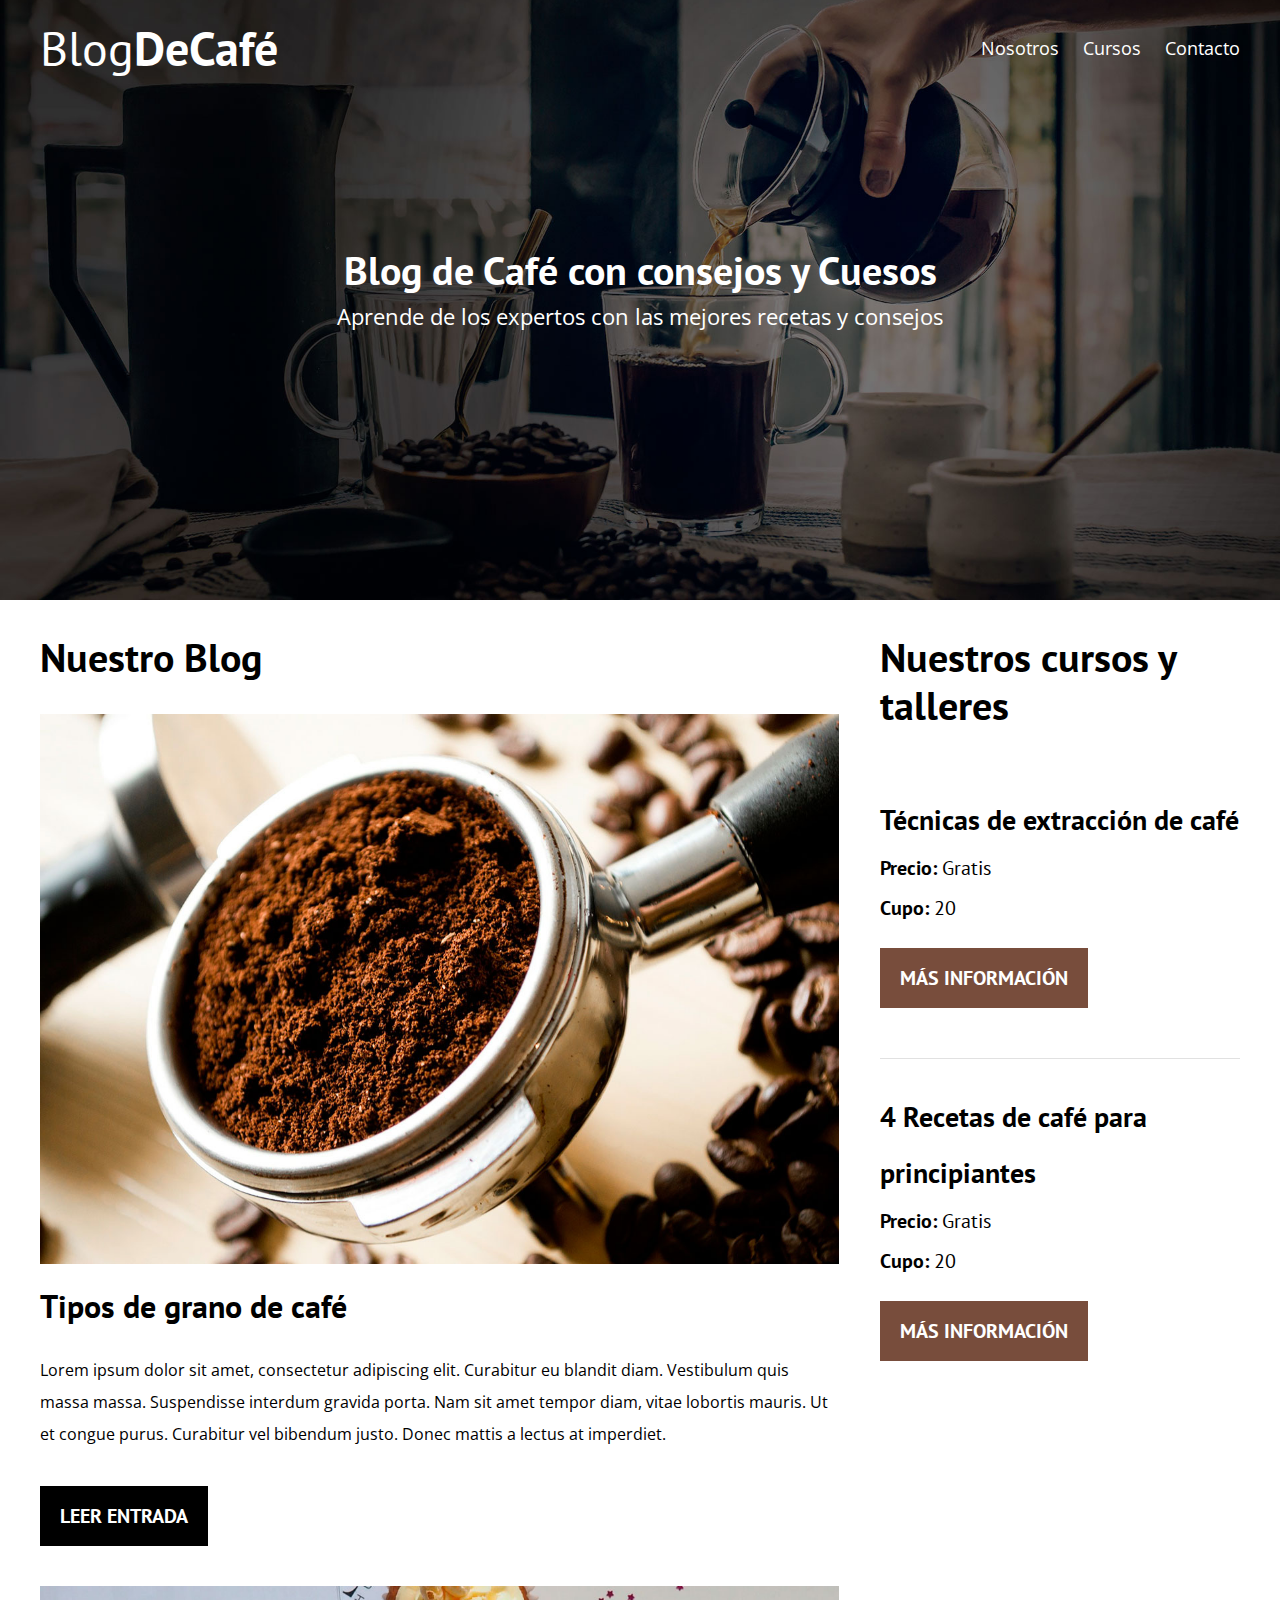
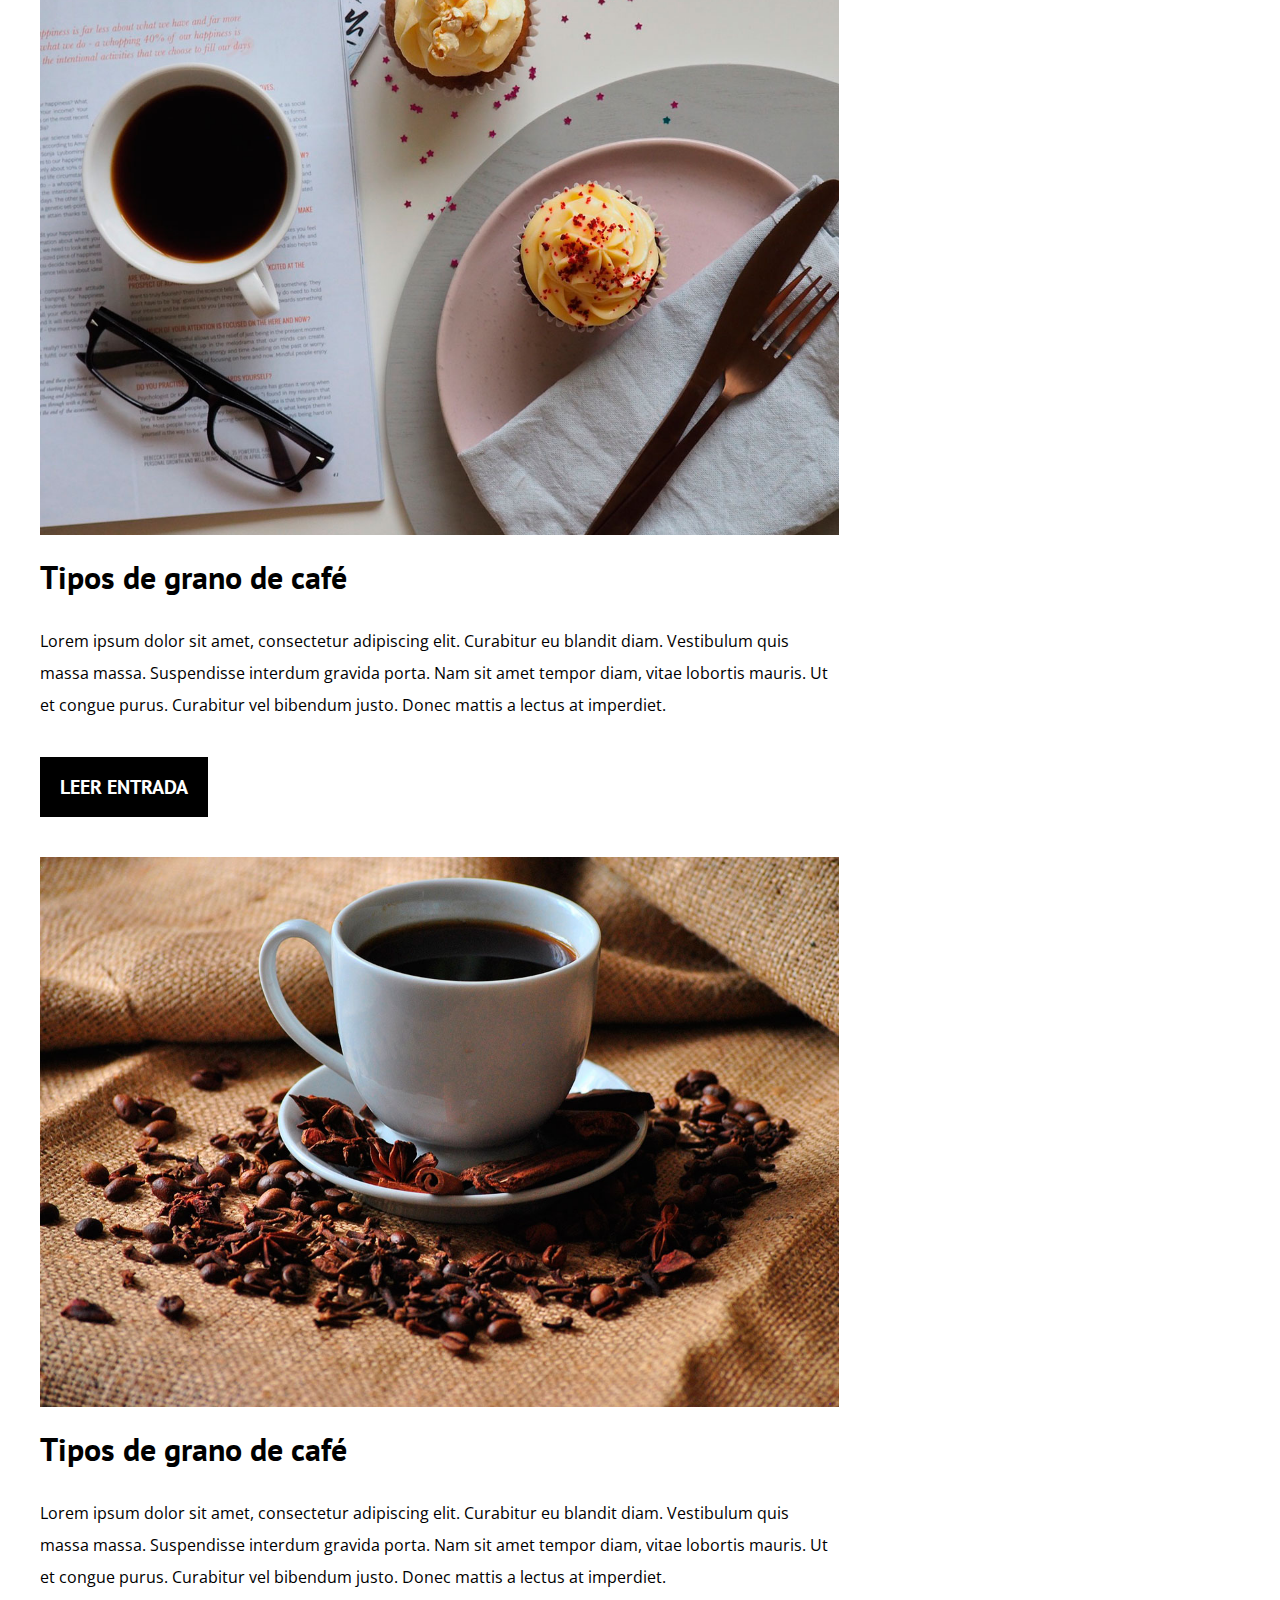
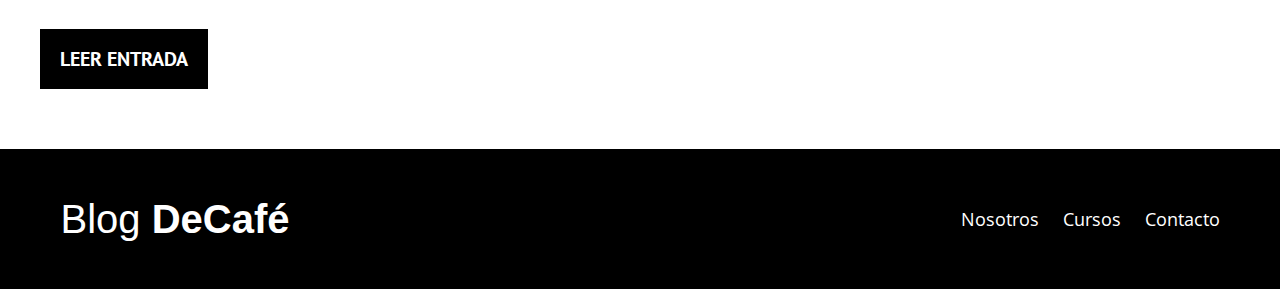
<file: index.html>
<!DOCTYPE html>
<html lang="en">

<head>
    <meta charset="UTF-8">
    <meta name="viewport" content="width=device-width, initial-scale=1.0">
    <meta http-equiv="X-UA-Compatible" content="ie=edge">
    <title>Blog de Café</title>
    <link href="https://fonts.googleapis.com/css?family=Open+Sans|PT+Sans:400,700&display=swap" rel="stylesheet">
    <link rel="stylesheet" href="css/normalize.css">
    <link rel="stylesheet" href="css/style.css">
</head>

<body>

    <header class="site-header">
        <div class="contenedor">
            <div class="barra">
                <a href="/">
                    <h1 class="no-margin">Blog<span>DeCafé</span></h1>
                </a>
                <nav class="navegacion">
                    <a href="nosotros.html">Nosotros</a>
                    <a href="cursos.html">Cursos</a>
                    <a href="contacto.html">Contacto</a>
                </nav>
            </div>

            <div class="texto-header">
                <h2 class="no-margin">Blog de Café con consejos y Cuesos</h2>
                <p class="no-margin">Aprende de los expertos con las mejores recetas y consejos</p>
            </div>
        </div>
    </header>

    <div class="contenido-principal contenedor">
        <main class="blog">
            <h2>Nuestro Blog</h2>
            <article class="entrada-blog">
                <div class="imagen">
                    <img src="img/blog1.jpg" alt="Imagen blog">
                </div>
                <div class="contenido-blog">
                    <h3 class="no-margin">Tipos de grano de café</h3>
                    <p>Lorem ipsum dolor sit amet, consectetur adipiscing elit. Curabitur eu blandit diam. Vestibulum quis massa massa. Suspendisse interdum gravida porta. Nam sit amet tempor diam, vitae lobortis mauris. Ut et congue purus. Curabitur vel
                        bibendum justo. Donec mattis a lectus at imperdiet.</p>
                    <a href="" class="btn btn-primario">Leer Entrada</a>
                </div>
            </article>
            <article class="entrada-blog">
                <div class="imagen">
                    <img src="img/blog2.jpg" alt="Imagen blog">
                </div>
                <div class="contenido-blog">
                    <h3 class="no-margin">Tipos de grano de café</h3>
                    <p>Lorem ipsum dolor sit amet, consectetur adipiscing elit. Curabitur eu blandit diam. Vestibulum quis massa massa. Suspendisse interdum gravida porta. Nam sit amet tempor diam, vitae lobortis mauris. Ut et congue purus. Curabitur vel
                        bibendum justo. Donec mattis a lectus at imperdiet.</p>
                    <a href="" class="btn btn-primario">Leer Entrada</a>
                </div>
            </article>
            <article class="entrada-blog">
                <div class="imagen">
                    <img src="img/blog3.jpg" alt="Imagen blog">
                </div>
                <div class="contenido-blog">
                    <h3 class="no-margin">Tipos de grano de café</h3>
                    <p>Lorem ipsum dolor sit amet, consectetur adipiscing elit. Curabitur eu blandit diam. Vestibulum quis massa massa. Suspendisse interdum gravida porta. Nam sit amet tempor diam, vitae lobortis mauris. Ut et congue purus. Curabitur vel
                        bibendum justo. Donec mattis a lectus at imperdiet.</p>
                    <a href="" class="btn btn-primario">Leer Entrada</a>
                </div>
            </article>
        </main>
        <aside class="cursos">
            <h2>Nuestros cursos y talleres</h2>
            <ul class="cursos-lista">
                <li class="curso">
                    <h4 class="no-margin">Técnicas de extracción de café</h4>
                    <p class="no-margin">Precio: <span>Gratis</span></p>
                    <p class="no-margin">Cupo: <span>20</span></p>
                    <a href="curso.html" class="btn btn-secundario">Más Información</a>
                </li>
                <li class="curso">
                    <h4 class="no-margin">4 Recetas de café para principiantes</h4>
                    <p class="no-margin">Precio: <span>Gratis</span></p>
                    <p class="no-margin">Cupo: <span>20</span></p>
                    <a href="curso.html" class="btn btn-secundario">Más Información</a>
                </li>
            </ul>
        </aside>
    </div>

    <footer class="site-footer">
        <div class="contenedor">
            <div class="barra">
                <p class="no-margin">Blog <span>DeCafé</span></p>

                <nav class="navegacion">
                    <a href="nosotros.html">Nosotros</a>
                    <a href="cursos.html">Cursos</a>
                    <a href="contacto.html">Contacto</a>
                </nav>
            </div>
        </div>
    </footer>
</body>

</html>
</file>
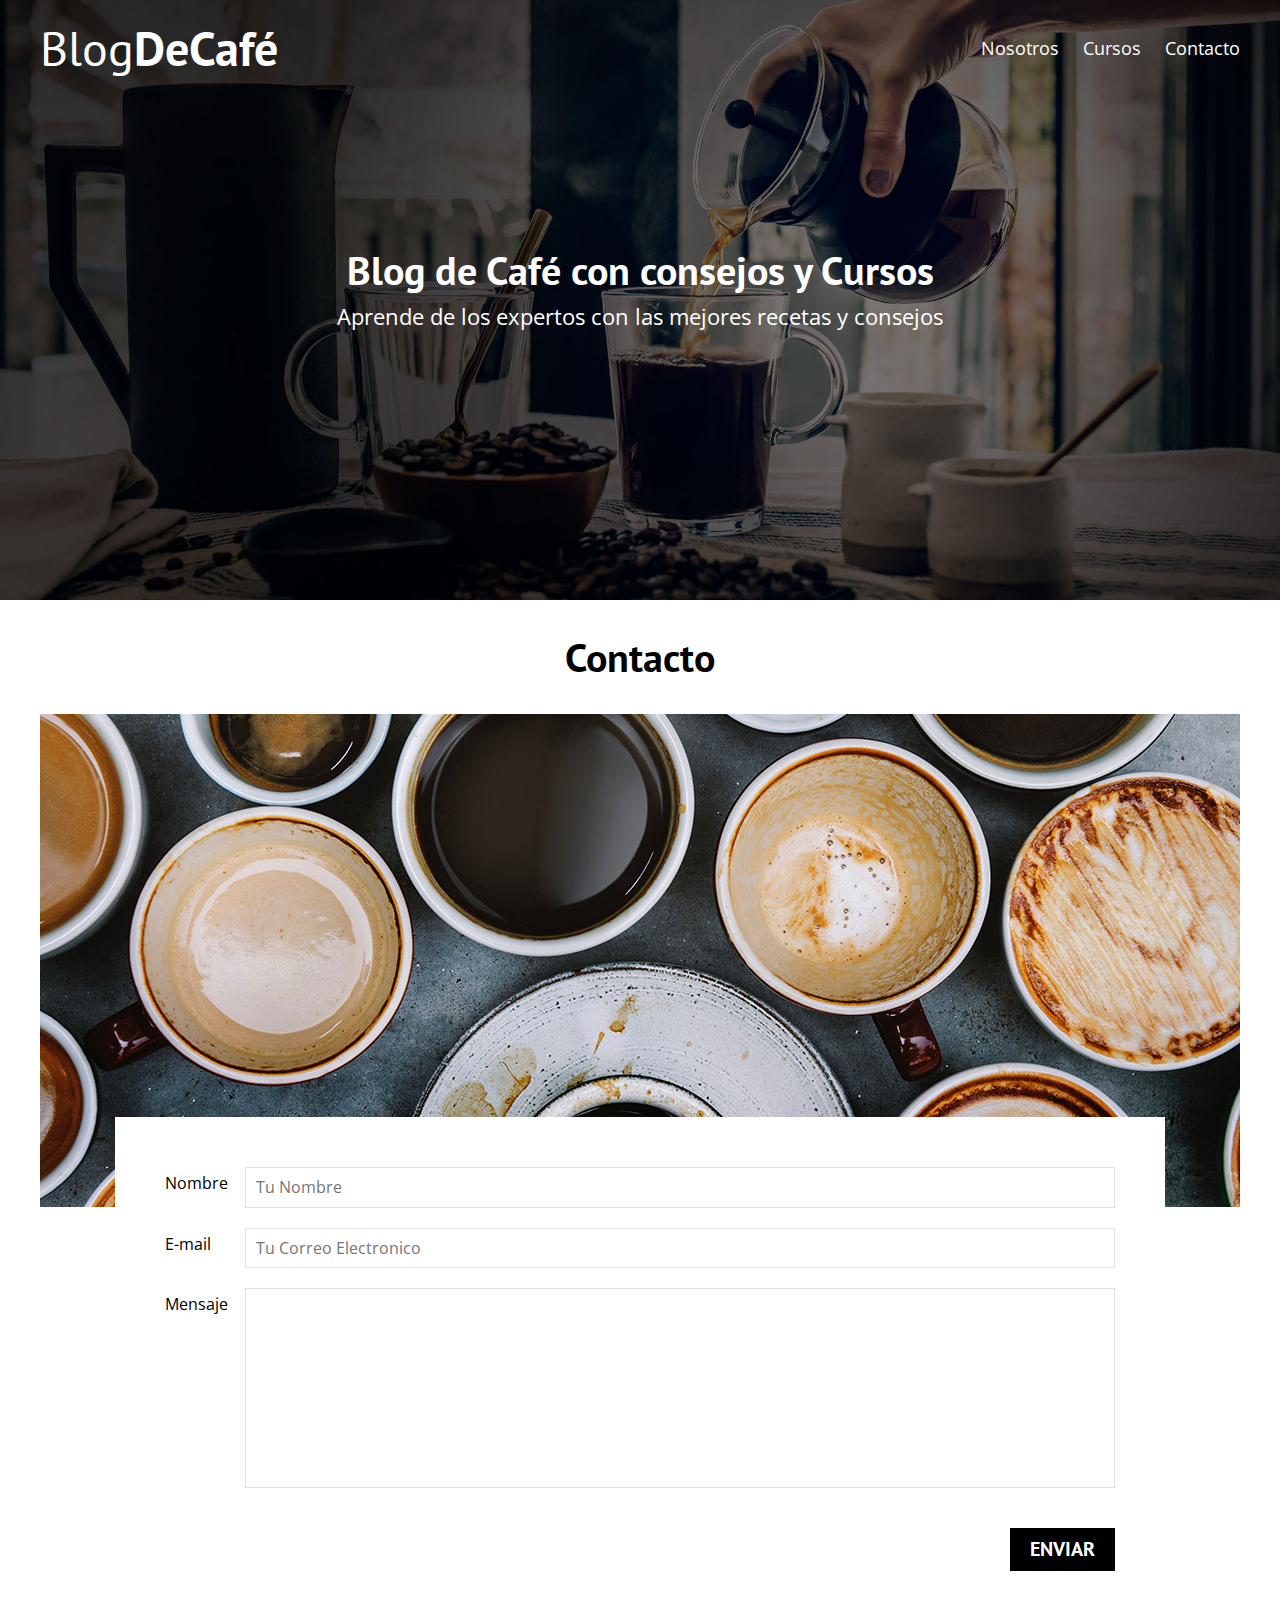
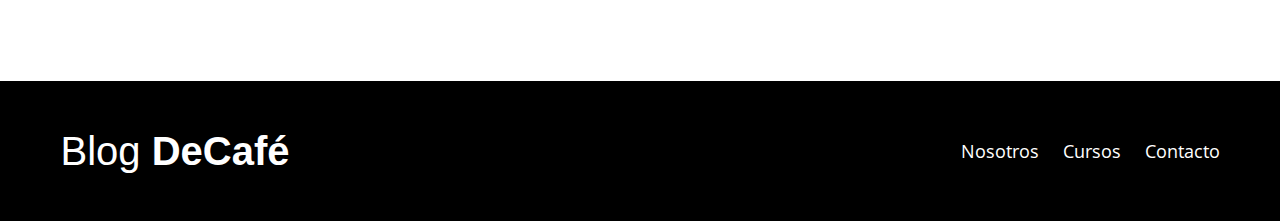
<file: contacto.html>
<!DOCTYPE html>
<html lang="en">

<head>
    <meta charset="UTF-8">
    <meta name="viewport" content="width=device-width, initial-scale=1.0">
    <meta http-equiv="X-UA-Compatible" content="ie=edge">
    <title>Blog de Café</title>
    <link href="https://fonts.googleapis.com/css?family=Open+Sans|PT+Sans:400,700&display=swap" rel="stylesheet">
    <link rel="stylesheet" href="css/normalize.css">
    <link rel="stylesheet" href="css/style.css">
</head>

<body>

    <header class="site-header">
        <div class="contenedor">
            <div class="barra">
                <a href="/">
                    <h1 class="no-margin">Blog<span>DeCafé</span></h1>
                </a>
                <nav class="navegacion">
                    <a href="nosotros.html">Nosotros</a>
                    <a href="cursos.html">Cursos</a>
                    <a href="contacto.html">Contacto</a>
                </nav>
            </div>

            <div class="texto-header">
                <h2 class="no-margin">Blog de Café con consejos y Cursos</h2>
                <p class="no-margin">Aprende de los expertos con las mejores recetas y consejos</p>
            </div>
        </div>
    </header>

    <main class="contenedor">
        <h2 class="centrar-texto">Contacto</h2>
        <div class="grid centrar-columnas">
            <div class="columnas-12">
                <img src="img/contacto.jpg" alt="">
            </div>

            <div class="columnas-10 formulario-contacto">
                <form action="#">
                    <div class="campo">
                        <label for="nombre">Nombre</label>
                        <input type="text" id="nombre" placeholder="Tu Nombre">
                    </div>
                    <div class="campo">
                        <label for="email">E-mail</label>
                        <input type="email" id="email" placeholder="Tu Correo Electronico">
                    </div>
                    <div class="campo mensaje">
                        <label for="mensaje">Mensaje</label>
                        <textarea id="mensaje"></textarea>
                    </div>
                    <div class="campo enviar">
                        <input type="submit" value="Enviar" class="btn btn-primario">
                    </div>
                </form>
            </div>
        </div>
    </main>

    <footer class="site-footer">
        <div class="contenedor">
            <div class="barra">
                <p class="no-margin">Blog <span>DeCafé</span></p>

                <nav class="navegacion">
                    <a href="nosotros.html">Nosotros</a>
                    <a href="cursos.html">Cursos</a>
                    <a href="contacto.html">Contacto</a>
                </nav>
            </div>
        </div>
    </footer>
</body>
</file>
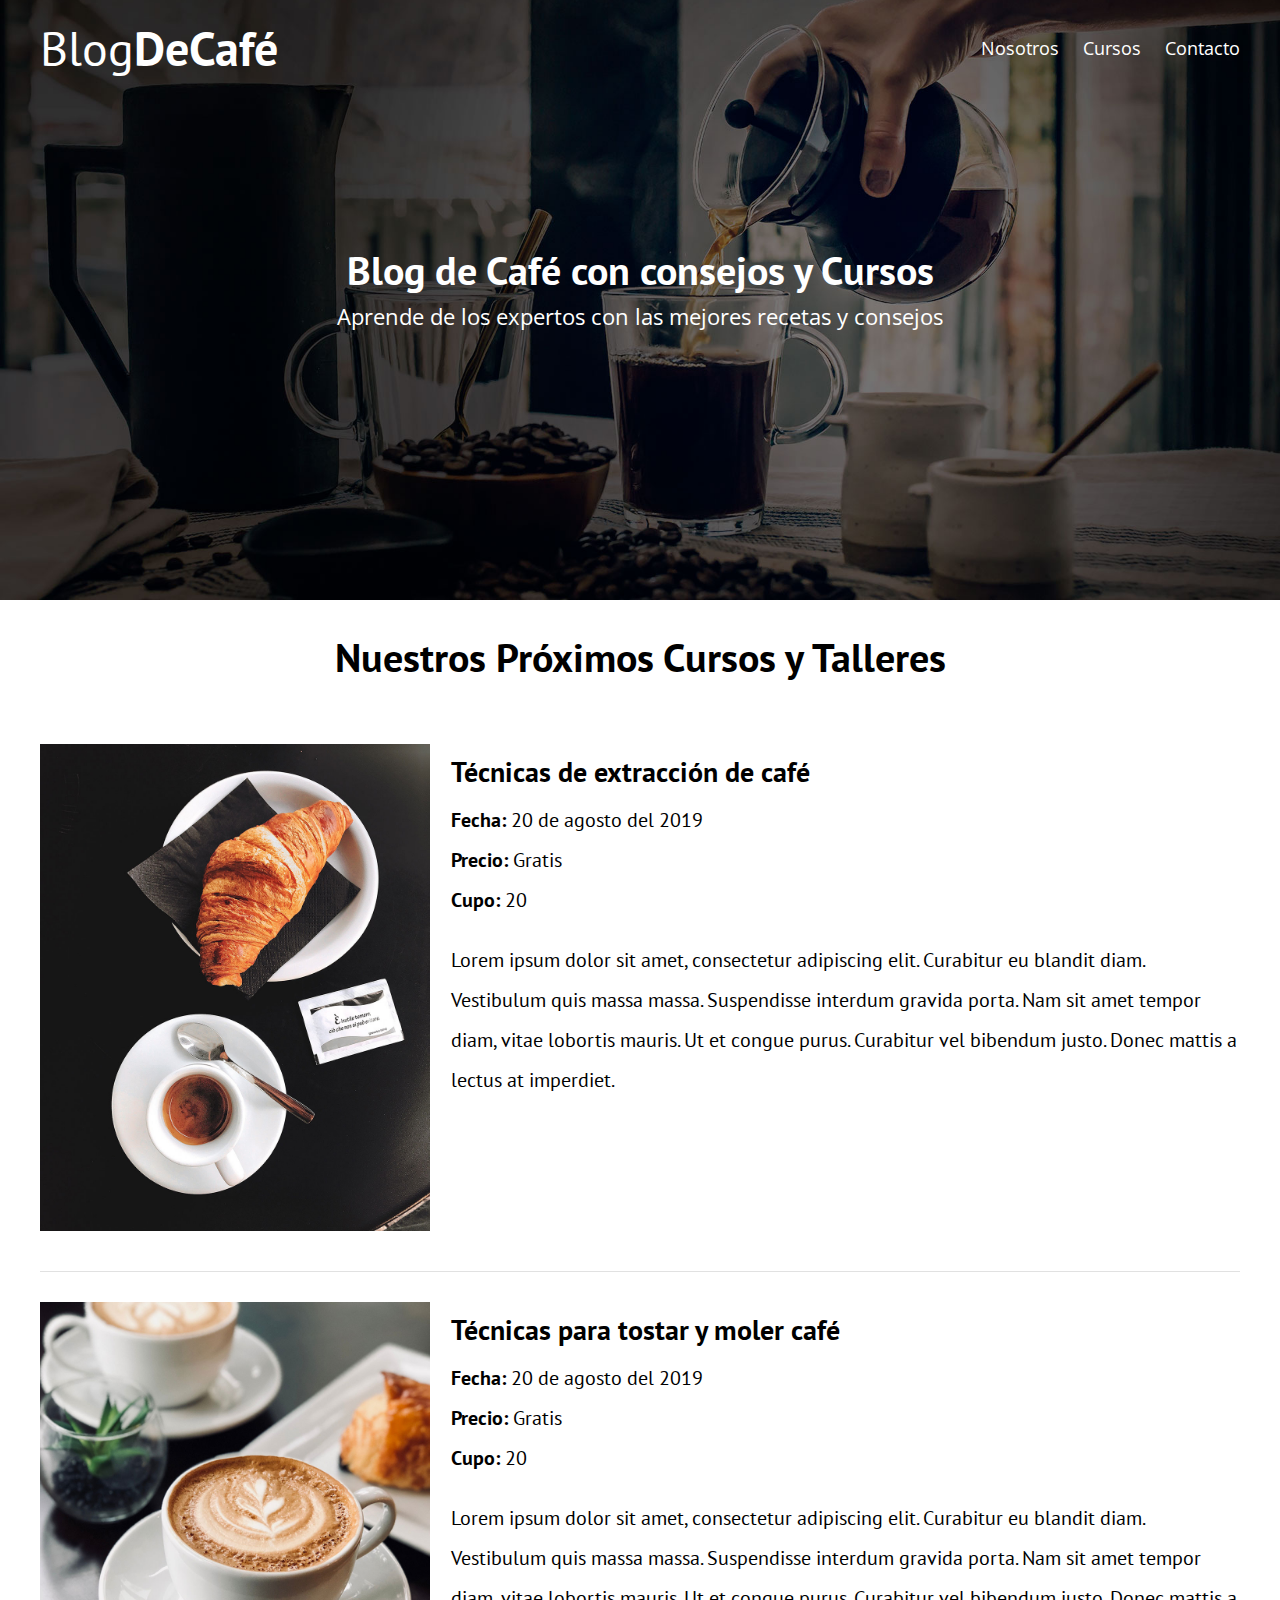
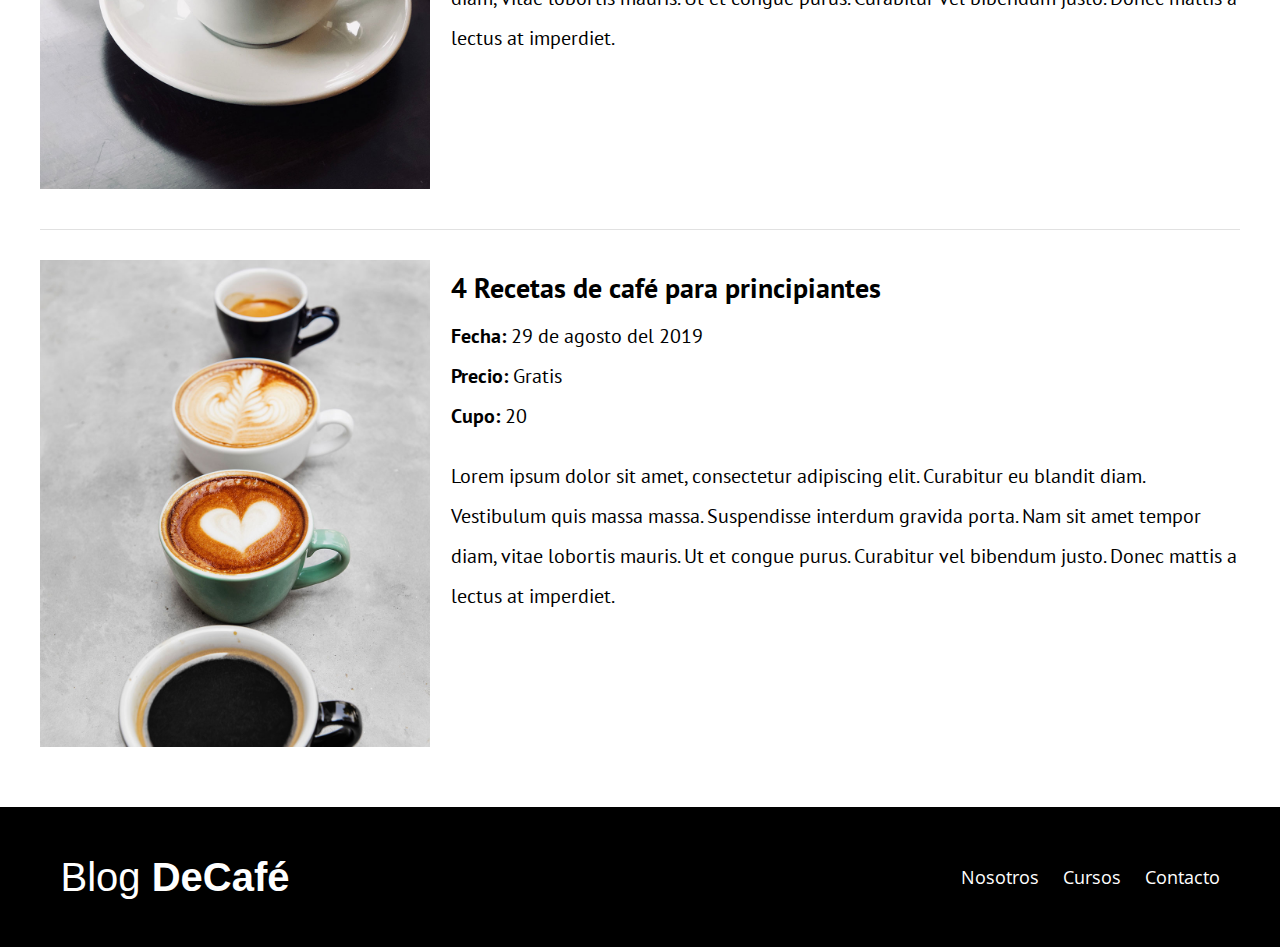
<file: cursos.html>
<!DOCTYPE html>
<html lang="en">

<head>
    <meta charset="UTF-8">
    <meta name="viewport" content="width=device-width, initial-scale=1.0">
    <meta http-equiv="X-UA-Compatible" content="ie=edge">
    <title>Blog de Café</title>
    <link href="https://fonts.googleapis.com/css?family=Open+Sans|PT+Sans:400,700&display=swap" rel="stylesheet">
    <link rel="stylesheet" href="css/normalize.css">
    <link rel="stylesheet" href="css/style.css">
</head>

<body>

    <header class="site-header">
        <div class="contenedor">
            <div class="barra">
                <a href="/">
                    <h1 class="no-margin">Blog<span>DeCafé</span></h1>
                </a>
                <nav class="navegacion">
                    <a href="nosotros.html">Nosotros</a>
                    <a href="cursos.html">Cursos</a>
                    <a href="contacto.html">Contacto</a>
                </nav>
            </div>

            <div class="texto-header">
                <h2 class="no-margin">Blog de Café con consejos y Cursos</h2>
                <p class="no-margin">Aprende de los expertos con las mejores recetas y consejos</p>
            </div>
        </div>
    </header>

    <main class="contenedor">
        <h2 class="centrar-texto">Nuestros Próximos Cursos y Talleres</h2>

        <article class="curso grid">
            <div class="columnas-4">
                <img src="img/curso1.jpg" alt="Imagen curso">
            </div>
            <div class="columnas-8">
                <h4 class="no-margin">Técnicas de extracción de café</h4>
                <p class="no-margin">Fecha: <span>20 de agosto del 2019<span> </p>
                <p class="no-margin">Precio: <span>Gratis</span></p>
                <p class="no-margin">Cupo: <span>20</span></p>
                <p class="descripcion">Lorem ipsum dolor sit amet, consectetur adipiscing elit. Curabitur eu blandit diam. Vestibulum quis massa massa. Suspendisse interdum gravida porta. Nam sit amet tempor diam, vitae lobortis mauris. Ut et congue purus. Curabitur vel bibendum
                    justo. Donec mattis a lectus at imperdiet.</p>
            </div>
        </article>

        <article class="curso grid">
            <div class="columnas-4">
                <img src="img/curso2.jpg" alt="Imagen curso">
            </div>
            <div class="columnas-8">
                <h4 class="no-margin">Técnicas para tostar y moler café</h4>
                <p class="no-margin">Fecha: <span>20 de agosto del 2019<span> </p>
                <p class="no-margin">Precio: <span>Gratis</span></p>
                <p class="no-margin">Cupo: <span>20</span></p>
                <p class="descripcion">Lorem ipsum dolor sit amet, consectetur adipiscing elit. Curabitur eu blandit diam. Vestibulum quis massa massa. Suspendisse interdum gravida porta. Nam sit amet tempor diam, vitae lobortis mauris. Ut et congue purus. Curabitur vel bibendum
                    justo. Donec mattis a lectus at imperdiet.</p>
            </div>
        </article>

        <article class="curso grid">
            <div class="columnas-4">
                <img src="img/curso3.jpg" alt="Imagen curso">
            </div>
            <div class="columnas-8">
                <h4 class="no-margin">4 Recetas de café para principiantes</h4>
                <p class="no-margin">Fecha: <span>29 de agosto del 2019<span> </p>
                <p class="no-margin">Precio: <span>Gratis</span></p>
                <p class="no-margin">Cupo: <span>20</span></p>

                <p class="descripcion">Lorem ipsum dolor sit amet, consectetur adipiscing elit. Curabitur eu blandit diam. Vestibulum quis massa massa. Suspendisse interdum gravida porta. Nam sit amet tempor diam, vitae lobortis mauris. Ut et congue purus. Curabitur vel bibendum
                    justo. Donec mattis a lectus at imperdiet.</p>
            </div>
        </article>
    </main>

    <footer class="site-footer">
        <div class="contenedor">
            <div class="barra">
                <p class="no-margin">Blog <span>DeCafé</span></p>

                <nav class="navegacion">
                    <a href="nosotros.html">Nosotros</a>
                    <a href="cursos.html">Cursos</a>
                    <a href="contacto.html">Contacto</a>
                </nav>
            </div>
        </div>
    </footer>
</body>
</file>
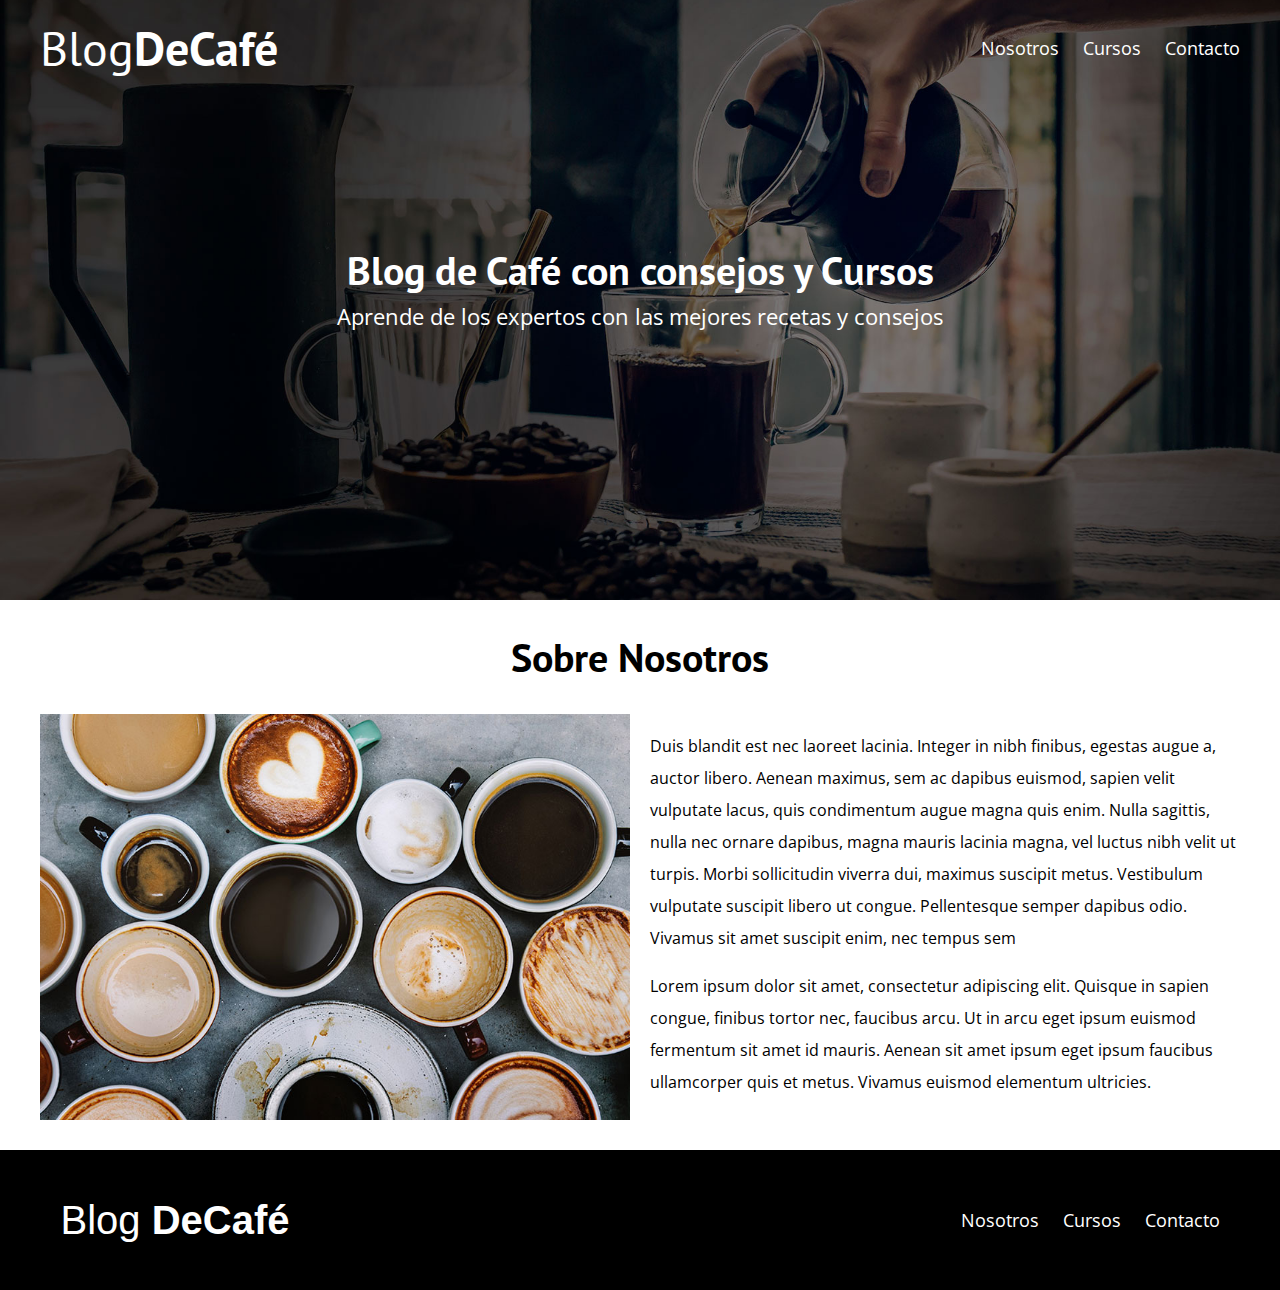
<file: nosotros.html>
<!DOCTYPE html>
<html lang="en">

<head>
    <meta charset="UTF-8">
    <meta name="viewport" content="width=device-width, initial-scale=1.0">
    <meta http-equiv="X-UA-Compatible" content="ie=edge">
    <title>Blog de Café</title>
    <link href="https://fonts.googleapis.com/css?family=Open+Sans|PT+Sans:400,700&display=swap" rel="stylesheet">
    <link rel="stylesheet" href="css/normalize.css">
    <link rel="stylesheet" href="css/style.css">
</head>

<body>

    <header class="site-header">
        <div class="contenedor">
            <div class="barra">
                <a href="/">
                    <h1 class="no-margin">Blog<span>DeCafé</span></h1>
                </a>
                <nav class="navegacion">
                    <a href="nosotros.html">Nosotros</a>
                    <a href="cursos.html">Cursos</a>
                    <a href="contacto.html">Contacto</a>
                </nav>
            </div>

            <div class="texto-header">
                <h2 class="no-margin">Blog de Café con consejos y Cursos</h2>
                <p class="no-margin">Aprende de los expertos con las mejores recetas y consejos</p>
            </div>
        </div>
    </header>

    <main class="contenedor">
        <h2 class="centrar-texto">Sobre Nosotros</h2>
        <div class="grid">
            <div class="columnas-6">
                <img src="img/nosotros.jpg" alt="Imagen Nosotros">
            </div>
            <div class="columnas-6">
                <p>Duis blandit est nec laoreet lacinia. Integer in nibh finibus, egestas augue a, auctor libero. Aenean maximus, sem ac dapibus euismod, sapien velit vulputate lacus, quis condimentum augue magna quis enim. Nulla sagittis, nulla nec ornare
                    dapibus, magna mauris lacinia magna, vel luctus nibh velit ut turpis. Morbi sollicitudin viverra dui, maximus suscipit metus. Vestibulum vulputate suscipit libero ut congue. Pellentesque semper dapibus odio. Vivamus sit amet suscipit
                    enim, nec tempus sem</p>
                <p>Lorem ipsum dolor sit amet, consectetur adipiscing elit. Quisque in sapien congue, finibus tortor nec, faucibus arcu. Ut in arcu eget ipsum euismod fermentum sit amet id mauris. Aenean sit amet ipsum eget ipsum faucibus ullamcorper quis
                    et metus. Vivamus euismod elementum ultricies.</p>
            </div>
        </div>
    </main>

    <footer class="site-footer">
        <div class="contenedor">
            <div class="barra">
                <p class="no-margin">Blog <span>DeCafé</span></p>

                <nav class="navegacion">
                    <a href="nosotros.html">Nosotros</a>
                    <a href="cursos.html">Cursos</a>
                    <a href="contacto.html">Contacto</a>
                </nav>
            </div>
        </div>
    </footer>
</body>
</file>
<file: css/style.css>
html {
    box-sizing: border-box;
    font-size: 62.5%/** 1 rem = 10px **/
}

*,
*:before,
*:after {
    box-sizing: inherit;
}

body {
    font-family: 'Open Sans', sans-serif;
    font-size: 1.6rem;
    line-height: 2;
}


/** Globales **/

.contenedor {
    max-width: 1200px;
    width: 95%;
    margin: 0 auto;
}

h1,
h2,
h3,
h4 {
    font-family: 'PT Sans', sans-serif;
}

h1 {
    font-size: 4.8rem;
}

h2 {
    font-size: 4rem;
    line-height: 1.2;
}

h3 {
    font-size: 3.2rem;
}

h4 {
    font-size: 2.8rem;
}

img {
    max-width: 100%;
}


/** Utilidades **/

.centrar-texto {
    text-align: center;
}

.no-margin {
    margin: 0;
}


/** Grid **/

@media (min-width: 768px) {
    .grid {
        display: flex;
        justify-content: space-between;
        flex-wrap: wrap;
    }
    .centrar-columnas {
        justify-content: center;
    }
    .columnas-4 {
        flex: 0 0 calc(33.3% - 1rem)
    }
    .columnas-6 {
        flex: 0 0 calc(50% - 1rem)
    }
    .columnas-8 {
        flex: 0 0 calc(66.6% - 1rem)
    }
    .columnas-10 {
        flex: 0 0 calc(88.3% - 1rem)
    }
    .columnas-12 {
        flex: 0 0 100%;
    }
}


/** Botones**/

.btn {
    display: block;
    text-align: center;
    padding: 1rem 2rem;
    margin: 2rem 0;
    color: #ffffff;
    text-decoration: none;
    border: 0;
    font-family: 'PT Sans', sans-serif;
    font-weight: 700;
    text-transform: uppercase;
    font-size: 2rem;
    flex: 0 0 100%;
}

btn:hover {
    cursor: pointer;
}

@media (min-width: 768px) {
    .btn {
        display: inline-block;
        flex: 0 0 auto;
    }
}

.btn-primario {
    background-color: #000000;
}

.btn-secundario {
    background-color: #784d3c;
}


/** Header **/

@media (min-width:768px) {
    .barra {
        display: flex;
        justify-content: space-between;
        align-items: center;
    }
}

.site-header {
    background-image: url(../img/banner.jpg);
    background-repeat: no-repeat;
    background-position: center center;
    background-size: cover;
    height: 60rem;
}

.site-header a {
    color: #ffffff;
    text-decoration: none;
}

.site-header h1 {
    text-align: center;
    font-weight: 400;
}

.site-header h1 span {
    font-weight: 700;
}


/** Navegacion**/

.navegacion a {
    text-align: center;
    display: block;
    font-size: 1.8rem;
    color: #ffffff;
    text-decoration: none;
}

@media (min-width: 768px) {
    .navegacion a {
        display: inline;
        margin-right: 2rem;
    }
    .navegacion a:last-of-type {
        margin: 0;
    }
}

.texto-header {
    color: #ffffff;
    text-align: center;
    margin-top: 5rem;
}

@media (min-width: 768px) {
    .texto-header {
        margin-top: 15rem;
    }
}

.texto-header p {
    font-size: 2.2rem;
}


/** Contenido principal HOME**/

.contenido-principal {
    display: flex;
    flex-wrap: wrap;
}

.blog,
.curso {
    /**flex-grow: 0;
    flex-shrink: 0;
    flex-basis: 100%;**/
    flex: 0 0 100%;
}

.cursos {
    order: -1
}

@media (min-width: 768px) {
    .contenido-principal {
        justify-content: space-between;
    }
    .blog {
        flex-basis: 66.6%;
    }
    .cursos {
        flex-basis: calc(33.3% - 4rem);
        order: 2;
    }
}


/**
Opcional
.entrada-blog {
    display: flex;
    justify-content: space-between;
}

.entrada-blog .imagen {
    flex: 0 0 40%;
}

.entrada-blog .contenido-blog {
    flex: 0 0 calc(60% - 2rem);
}**/

.entrada-blog {
    margin-bottom: 2rem;
    border-bottom: 1pz solid #e1e1e1;
}

.entrada-blog:last-of-type {
    border: none;
}


/** Cursos sidebar **/

.cursos-lista {
    padding: 0;
    list-style: none;
}

.curso {
    padding: 3rem 0;
    border-bottom: 1px solid #e1e1e1;
}

.curso:last-of-type {
    border-bottom: none;
}

.curso p {
    font-family: 'PT Sans', sans-serif;
    font-weight: 700;
    font-size: 2rem;
}

.curso p span,
.curso p.descripcion {
    font-weight: 400;
}


/* Footer  */

.site-footer {
    background-color: #000000;
    padding: 3rem;
    margin-top: 2rem
}

.site-footer p {
    color: #ffffff;
    font-size: 4rem;
    font-weight: 400;
    font-family: 'PT sand', sans-serif;
    text-align: center;
}

.site-footer p span {
    font-weight: 700;
}


/**Contacto**/

.formulario-contacto {
    background-color: #ffffff;
    padding: 5rem;
}

@media (min-width: 768px) {
    .formulario-contacto {
        margin-top: -10rem;
    }
}

.formulario-contacto .campo {
    display: flex;
    justify-content: space-between;
    margin-bottom: 2rem;
}

.formulario-contacto .campo label {
    flex: 0 0 8rem;
}

.formulario-contacto .campo input:not([type="submit"]),
.formulario-contacto textarea {
    flex: 1;
    border: 1px solid #e1e1e1;
    padding: 1rem;
}

.formulario-contacto textarea {
    resize: none;
    height: 20rem;
}

.formulario-contacto .enviar {
    display: flex;
    justify-content: flex-end;
}
</file>
